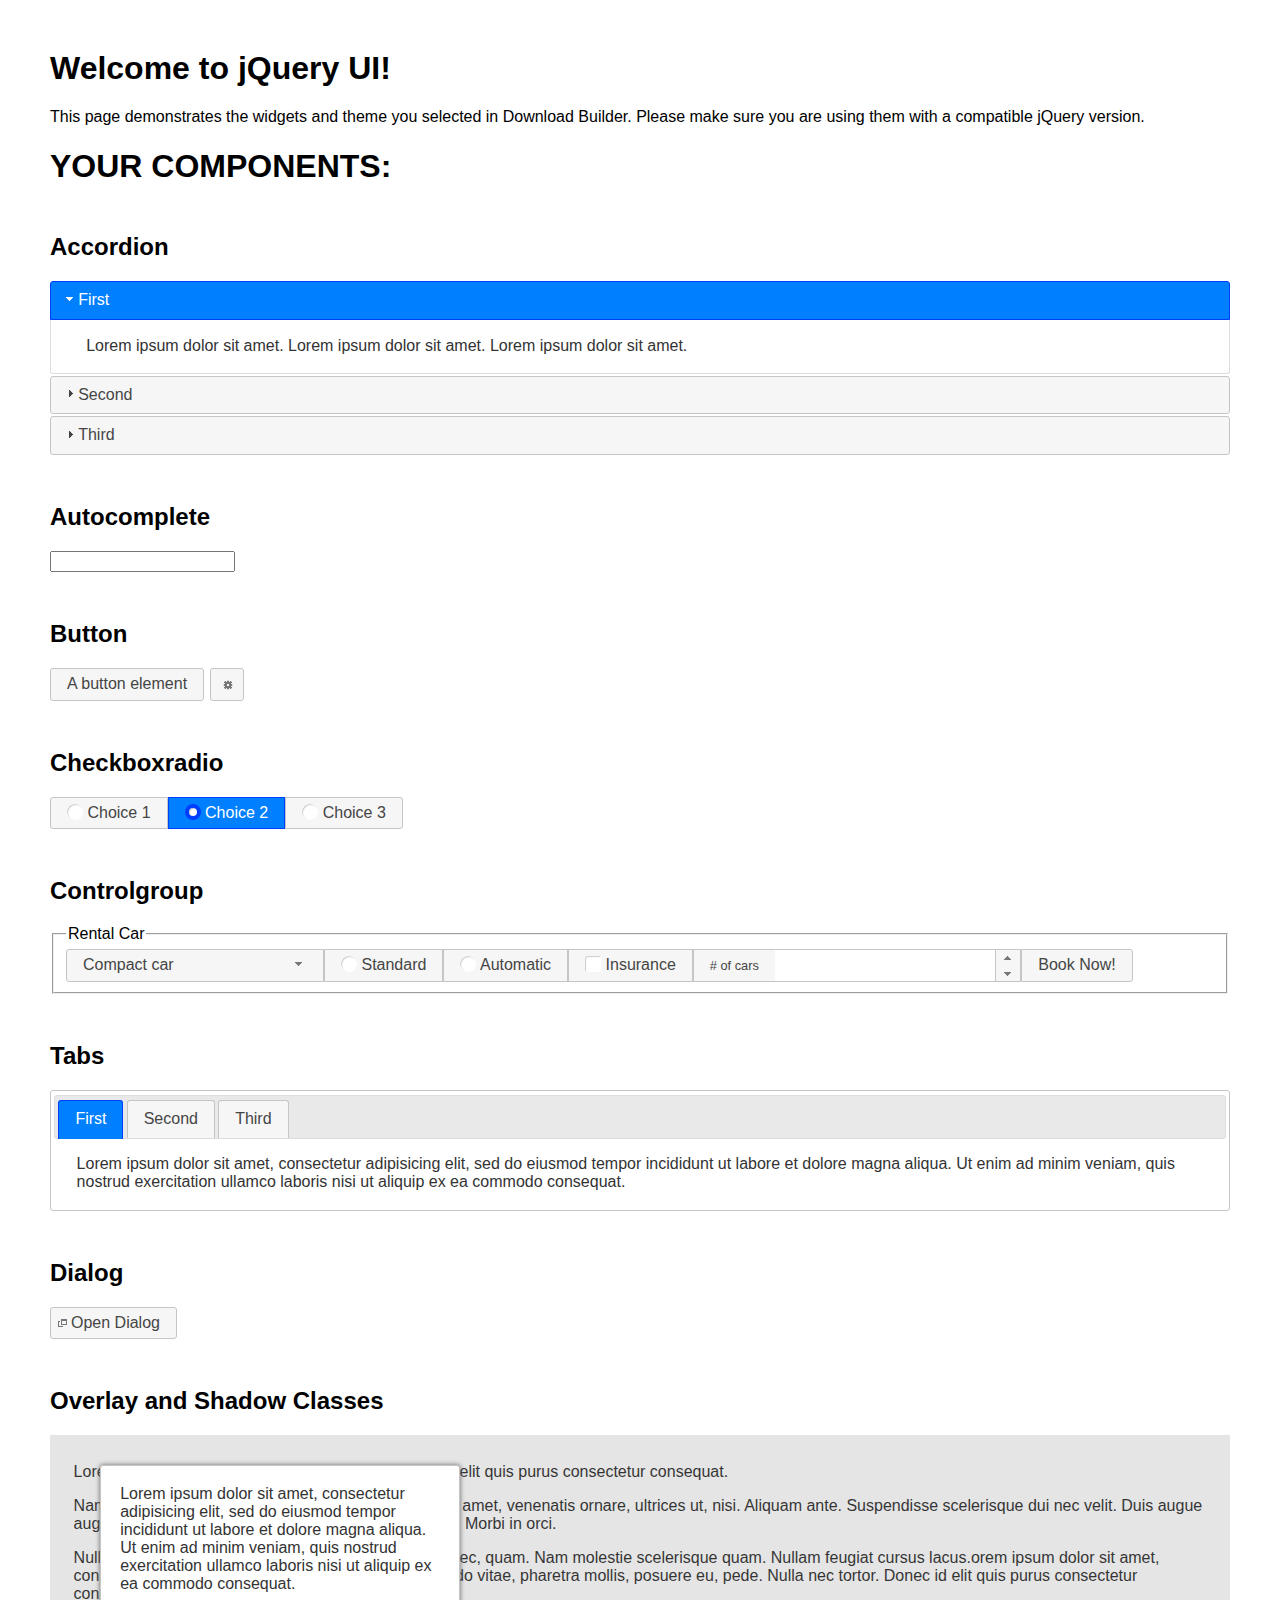
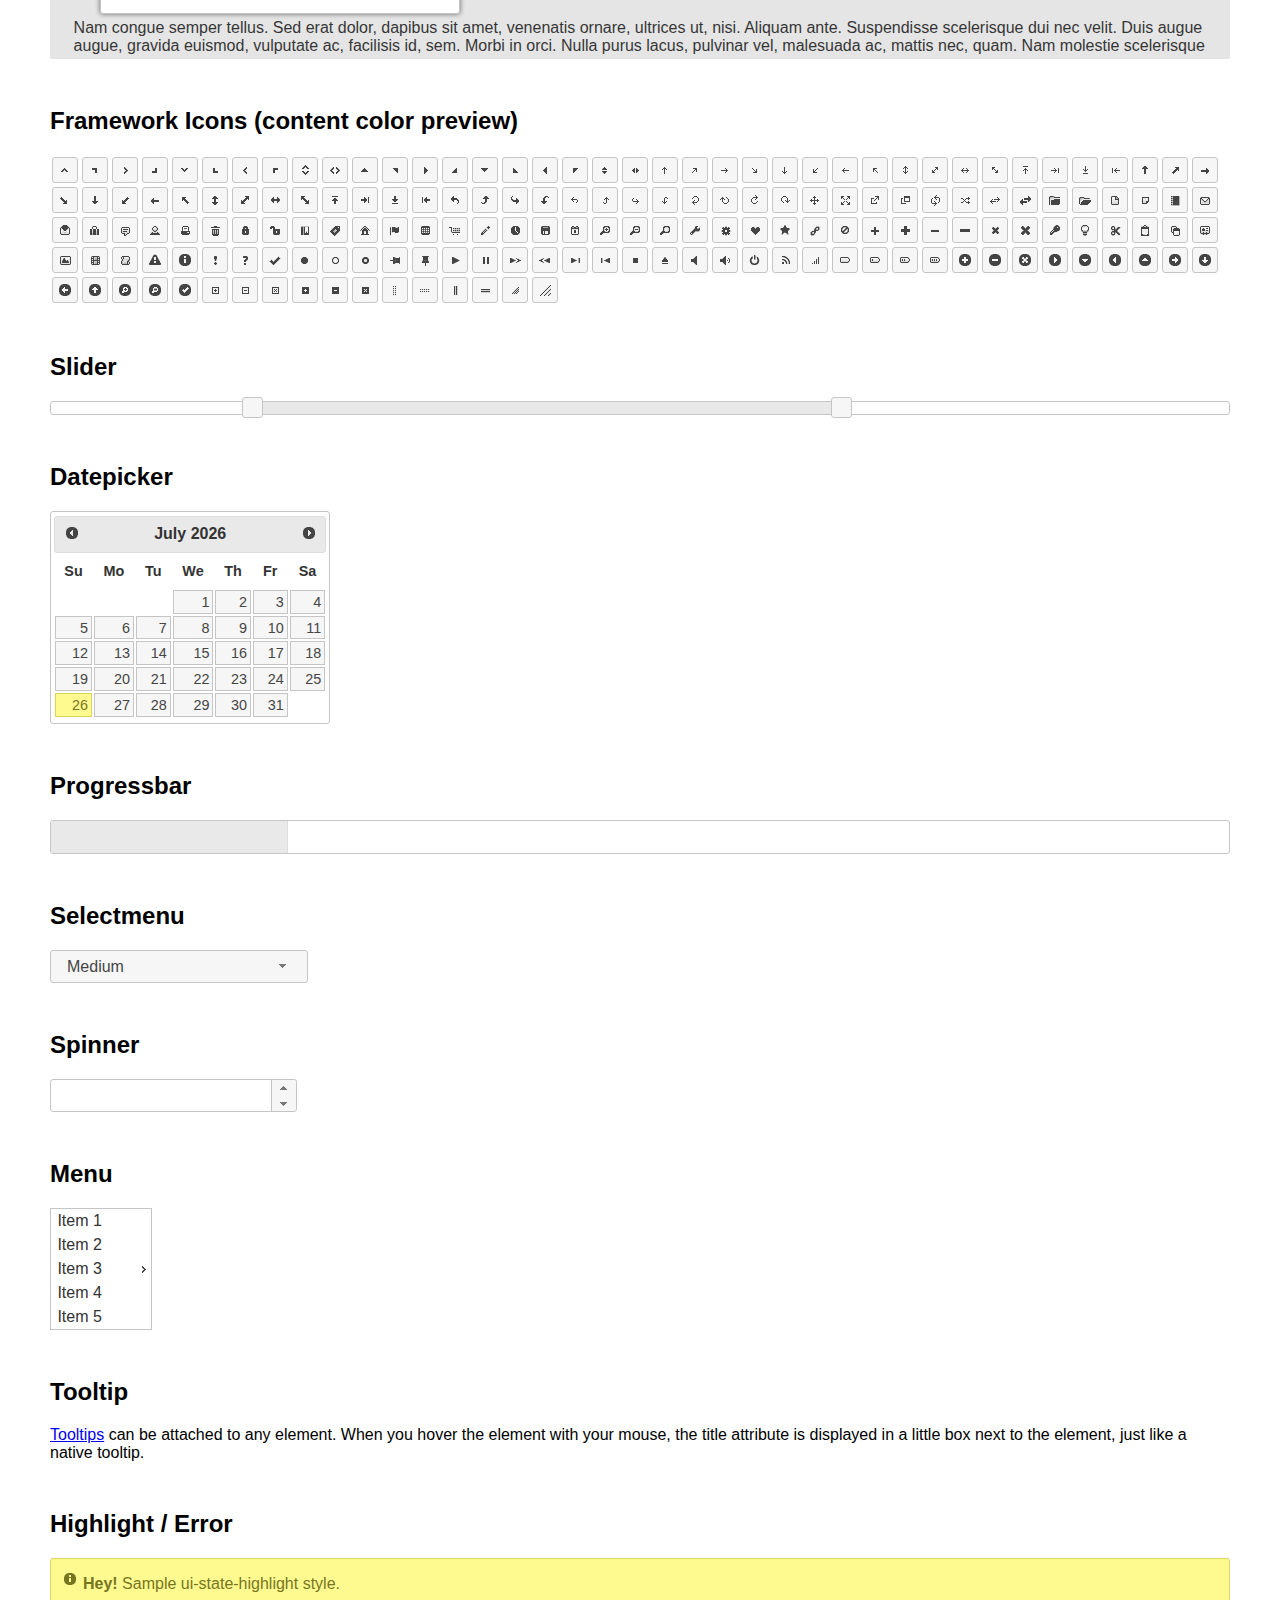
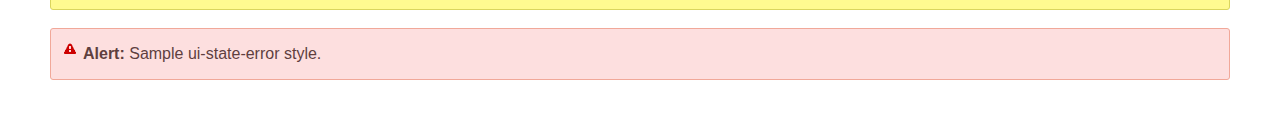
<file: jquery-ui-1.12.1.custom/jquery-ui-1.12.1.custom/index.html>
<!doctype html>
<html lang="us">
<head>
	<meta charset="utf-8">
	<title>jQuery UI Example Page</title>
	<link href="jquery-ui.css" rel="stylesheet">
	<style>
	body{
		font-family: "Trebuchet MS", sans-serif;
		margin: 50px;
	}
	.demoHeaders {
		margin-top: 2em;
	}
	#dialog-link {
		padding: .4em 1em .4em 20px;
		text-decoration: none;
		position: relative;
	}
	#dialog-link span.ui-icon {
		margin: 0 5px 0 0;
		position: absolute;
		left: .2em;
		top: 50%;
		margin-top: -8px;
	}
	#icons {
		margin: 0;
		padding: 0;
	}
	#icons li {
		margin: 2px;
		position: relative;
		padding: 4px 0;
		cursor: pointer;
		float: left;
		list-style: none;
	}
	#icons span.ui-icon {
		float: left;
		margin: 0 4px;
	}
	.fakewindowcontain .ui-widget-overlay {
		position: absolute;
	}
	select {
		width: 200px;
	}
	</style>
</head>
<body>

<h1>Welcome to jQuery UI!</h1>

<div class="ui-widget">
	<p>This page demonstrates the widgets and theme you selected in Download Builder. Please make sure you are using them with a compatible jQuery version.</p>
</div>

<h1>YOUR COMPONENTS:</h1>


<!-- Accordion -->
<h2 class="demoHeaders">Accordion</h2>
<div id="accordion">
	<h3>First</h3>
	<div>Lorem ipsum dolor sit amet. Lorem ipsum dolor sit amet. Lorem ipsum dolor sit amet.</div>
	<h3>Second</h3>
	<div>Phasellus mattis tincidunt nibh.</div>
	<h3>Third</h3>
	<div>Nam dui erat, auctor a, dignissim quis.</div>
</div>



<!-- Autocomplete -->
<h2 class="demoHeaders">Autocomplete</h2>
<div>
	<input id="autocomplete" title="type &quot;a&quot;">
</div>



<!-- Button -->
<h2 class="demoHeaders">Button</h2>
<button id="button">A button element</button>
<button id="button-icon">An icon-only button</button>



<!-- Checkboxradio -->
<h2 class="demoHeaders">Checkboxradio</h2>
<form style="margin-top: 1em;">
	<div id="radioset">
		<input type="radio" id="radio1" name="radio"><label for="radio1">Choice 1</label>
		<input type="radio" id="radio2" name="radio" checked="checked"><label for="radio2">Choice 2</label>
		<input type="radio" id="radio3" name="radio"><label for="radio3">Choice 3</label>
	</div>
</form>



<!-- Controlgroup -->
<h2 class="demoHeaders">Controlgroup</h2>
<fieldset>
	<legend>Rental Car</legend>
	<div id="controlgroup">
		<select id="car-type">
			<option>Compact car</option>
			<option>Midsize car</option>
			<option>Full size car</option>
			<option>SUV</option>
			<option>Luxury</option>
			<option>Truck</option>
			<option>Van</option>
		</select>
		<label for="transmission-standard">Standard</label>
		<input type="radio" name="transmission" id="transmission-standard">
		<label for="transmission-automatic">Automatic</label>
		<input type="radio" name="transmission" id="transmission-automatic">
		<label for="insurance">Insurance</label>
		<input type="checkbox" name="insurance" id="insurance">
		<label for="horizontal-spinner" class="ui-controlgroup-label"># of cars</label>
		<input id="horizontal-spinner" class="ui-spinner-input">
		<button>Book Now!</button>
	</div>
</fieldset>



<!-- Tabs -->
<h2 class="demoHeaders">Tabs</h2>
<div id="tabs">
	<ul>
		<li><a href="#tabs-1">First</a></li>
		<li><a href="#tabs-2">Second</a></li>
		<li><a href="#tabs-3">Third</a></li>
	</ul>
	<div id="tabs-1">Lorem ipsum dolor sit amet, consectetur adipisicing elit, sed do eiusmod tempor incididunt ut labore et dolore magna aliqua. Ut enim ad minim veniam, quis nostrud exercitation ullamco laboris nisi ut aliquip ex ea commodo consequat.</div>
	<div id="tabs-2">Phasellus mattis tincidunt nibh. Cras orci urna, blandit id, pretium vel, aliquet ornare, felis. Maecenas scelerisque sem non nisl. Fusce sed lorem in enim dictum bibendum.</div>
	<div id="tabs-3">Nam dui erat, auctor a, dignissim quis, sollicitudin eu, felis. Pellentesque nisi urna, interdum eget, sagittis et, consequat vestibulum, lacus. Mauris porttitor ullamcorper augue.</div>
</div>



<h2 class="demoHeaders">Dialog</h2>
<p>
	<button id="dialog-link" class="ui-button ui-corner-all ui-widget">
		<span class="ui-icon ui-icon-newwin"></span>Open Dialog
	</button>
</p>

<h2 class="demoHeaders">Overlay and Shadow Classes</h2>
<div style="position: relative; width: 96%; height: 200px; padding:1% 2%; overflow:hidden;" class="fakewindowcontain">
	<p>Lorem ipsum dolor sit amet,  Nulla nec tortor. Donec id elit quis purus consectetur consequat. </p><p>Nam congue semper tellus. Sed erat dolor, dapibus sit amet, venenatis ornare, ultrices ut, nisi. Aliquam ante. Suspendisse scelerisque dui nec velit. Duis augue augue, gravida euismod, vulputate ac, facilisis id, sem. Morbi in orci. </p><p>Nulla purus lacus, pulvinar vel, malesuada ac, mattis nec, quam. Nam molestie scelerisque quam. Nullam feugiat cursus lacus.orem ipsum dolor sit amet, consectetur adipiscing elit. Donec libero risus, commodo vitae, pharetra mollis, posuere eu, pede. Nulla nec tortor. Donec id elit quis purus consectetur consequat. </p><p>Nam congue semper tellus. Sed erat dolor, dapibus sit amet, venenatis ornare, ultrices ut, nisi. Aliquam ante. Suspendisse scelerisque dui nec velit. Duis augue augue, gravida euismod, vulputate ac, facilisis id, sem. Morbi in orci. Nulla purus lacus, pulvinar vel, malesuada ac, mattis nec, quam. Nam molestie scelerisque quam. </p><p>Nullam feugiat cursus lacus.orem ipsum dolor sit amet, consectetur adipiscing elit. Donec libero risus, commodo vitae, pharetra mollis, posuere eu, pede. Nulla nec tortor. Donec id elit quis purus consectetur consequat. Nam congue semper tellus. Sed erat dolor, dapibus sit amet, venenatis ornare, ultrices ut, nisi. Aliquam ante. </p><p>Suspendisse scelerisque dui nec velit. Duis augue augue, gravida euismod, vulputate ac, facilisis id, sem. Morbi in orci. Nulla purus lacus, pulvinar vel, malesuada ac, mattis nec, quam. Nam molestie scelerisque quam. Nullam feugiat cursus lacus.orem ipsum dolor sit amet, consectetur adipiscing elit. Donec libero risus, commodo vitae, pharetra mollis, posuere eu, pede. Nulla nec tortor. Donec id elit quis purus consectetur consequat. Nam congue semper tellus. Sed erat dolor, dapibus sit amet, venenatis ornare, ultrices ut, nisi. </p>

	<!-- ui-dialog -->
	<div class="ui-widget-overlay ui-front"></div>
	<div style="position: absolute; width: 320px; left: 50px; top: 30px; padding: 1.2em" class="ui-widget ui-front ui-widget-content ui-corner-all ui-widget-shadow">
		Lorem ipsum dolor sit amet, consectetur adipisicing elit, sed do eiusmod tempor incididunt ut labore et dolore magna aliqua. Ut enim ad minim veniam, quis nostrud exercitation ullamco laboris nisi ut aliquip ex ea commodo consequat.
	</div>

</div>

<!-- ui-dialog -->
<div id="dialog" title="Dialog Title">
	<p>Lorem ipsum dolor sit amet, consectetur adipisicing elit, sed do eiusmod tempor incididunt ut labore et dolore magna aliqua. Ut enim ad minim veniam, quis nostrud exercitation ullamco laboris nisi ut aliquip ex ea commodo consequat.</p>
</div>



<h2 class="demoHeaders">Framework Icons (content color preview)</h2>
<ul id="icons" class="ui-widget ui-helper-clearfix">
	<li class="ui-state-default ui-corner-all" title=".ui-icon-caret-1-n"><span class="ui-icon ui-icon-caret-1-n"></span></li>
	<li class="ui-state-default ui-corner-all" title=".ui-icon-caret-1-ne"><span class="ui-icon ui-icon-caret-1-ne"></span></li>
	<li class="ui-state-default ui-corner-all" title=".ui-icon-caret-1-e"><span class="ui-icon ui-icon-caret-1-e"></span></li>
	<li class="ui-state-default ui-corner-all" title=".ui-icon-caret-1-se"><span class="ui-icon ui-icon-caret-1-se"></span></li>
	<li class="ui-state-default ui-corner-all" title=".ui-icon-caret-1-s"><span class="ui-icon ui-icon-caret-1-s"></span></li>
	<li class="ui-state-default ui-corner-all" title=".ui-icon-caret-1-sw"><span class="ui-icon ui-icon-caret-1-sw"></span></li>
	<li class="ui-state-default ui-corner-all" title=".ui-icon-caret-1-w"><span class="ui-icon ui-icon-caret-1-w"></span></li>
	<li class="ui-state-default ui-corner-all" title=".ui-icon-caret-1-nw"><span class="ui-icon ui-icon-caret-1-nw"></span></li>
	<li class="ui-state-default ui-corner-all" title=".ui-icon-caret-2-n-s"><span class="ui-icon ui-icon-caret-2-n-s"></span></li>
	<li class="ui-state-default ui-corner-all" title=".ui-icon-caret-2-e-w"><span class="ui-icon ui-icon-caret-2-e-w"></span></li>
	<li class="ui-state-default ui-corner-all" title=".ui-icon-triangle-1-n"><span class="ui-icon ui-icon-triangle-1-n"></span></li>
	<li class="ui-state-default ui-corner-all" title=".ui-icon-triangle-1-ne"><span class="ui-icon ui-icon-triangle-1-ne"></span></li>
	<li class="ui-state-default ui-corner-all" title=".ui-icon-triangle-1-e"><span class="ui-icon ui-icon-triangle-1-e"></span></li>
	<li class="ui-state-default ui-corner-all" title=".ui-icon-triangle-1-se"><span class="ui-icon ui-icon-triangle-1-se"></span></li>
	<li class="ui-state-default ui-corner-all" title=".ui-icon-triangle-1-s"><span class="ui-icon ui-icon-triangle-1-s"></span></li>
	<li class="ui-state-default ui-corner-all" title=".ui-icon-triangle-1-sw"><span class="ui-icon ui-icon-triangle-1-sw"></span></li>
	<li class="ui-state-default ui-corner-all" title=".ui-icon-triangle-1-w"><span class="ui-icon ui-icon-triangle-1-w"></span></li>
	<li class="ui-state-default ui-corner-all" title=".ui-icon-triangle-1-nw"><span class="ui-icon ui-icon-triangle-1-nw"></span></li>
	<li class="ui-state-default ui-corner-all" title=".ui-icon-triangle-2-n-s"><span class="ui-icon ui-icon-triangle-2-n-s"></span></li>
	<li class="ui-state-default ui-corner-all" title=".ui-icon-triangle-2-e-w"><span class="ui-icon ui-icon-triangle-2-e-w"></span></li>
	<li class="ui-state-default ui-corner-all" title=".ui-icon-arrow-1-n"><span class="ui-icon ui-icon-arrow-1-n"></span></li>
	<li class="ui-state-default ui-corner-all" title=".ui-icon-arrow-1-ne"><span class="ui-icon ui-icon-arrow-1-ne"></span></li>
	<li class="ui-state-default ui-corner-all" title=".ui-icon-arrow-1-e"><span class="ui-icon ui-icon-arrow-1-e"></span></li>
	<li class="ui-state-default ui-corner-all" title=".ui-icon-arrow-1-se"><span class="ui-icon ui-icon-arrow-1-se"></span></li>
	<li class="ui-state-default ui-corner-all" title=".ui-icon-arrow-1-s"><span class="ui-icon ui-icon-arrow-1-s"></span></li>
	<li class="ui-state-default ui-corner-all" title=".ui-icon-arrow-1-sw"><span class="ui-icon ui-icon-arrow-1-sw"></span></li>
	<li class="ui-state-default ui-corner-all" title=".ui-icon-arrow-1-w"><span class="ui-icon ui-icon-arrow-1-w"></span></li>
	<li class="ui-state-default ui-corner-all" title=".ui-icon-arrow-1-nw"><span class="ui-icon ui-icon-arrow-1-nw"></span></li>
	<li class="ui-state-default ui-corner-all" title=".ui-icon-arrow-2-n-s"><span class="ui-icon ui-icon-arrow-2-n-s"></span></li>
	<li class="ui-state-default ui-corner-all" title=".ui-icon-arrow-2-ne-sw"><span class="ui-icon ui-icon-arrow-2-ne-sw"></span></li>
	<li class="ui-state-default ui-corner-all" title=".ui-icon-arrow-2-e-w"><span class="ui-icon ui-icon-arrow-2-e-w"></span></li>
	<li class="ui-state-default ui-corner-all" title=".ui-icon-arrow-2-se-nw"><span class="ui-icon ui-icon-arrow-2-se-nw"></span></li>
	<li class="ui-state-default ui-corner-all" title=".ui-icon-arrowstop-1-n"><span class="ui-icon ui-icon-arrowstop-1-n"></span></li>
	<li class="ui-state-default ui-corner-all" title=".ui-icon-arrowstop-1-e"><span class="ui-icon ui-icon-arrowstop-1-e"></span></li>
	<li class="ui-state-default ui-corner-all" title=".ui-icon-arrowstop-1-s"><span class="ui-icon ui-icon-arrowstop-1-s"></span></li>
	<li class="ui-state-default ui-corner-all" title=".ui-icon-arrowstop-1-w"><span class="ui-icon ui-icon-arrowstop-1-w"></span></li>
	<li class="ui-state-default ui-corner-all" title=".ui-icon-arrowthick-1-n"><span class="ui-icon ui-icon-arrowthick-1-n"></span></li>
	<li class="ui-state-default ui-corner-all" title=".ui-icon-arrowthick-1-ne"><span class="ui-icon ui-icon-arrowthick-1-ne"></span></li>
	<li class="ui-state-default ui-corner-all" title=".ui-icon-arrowthick-1-e"><span class="ui-icon ui-icon-arrowthick-1-e"></span></li>
	<li class="ui-state-default ui-corner-all" title=".ui-icon-arrowthick-1-se"><span class="ui-icon ui-icon-arrowthick-1-se"></span></li>
	<li class="ui-state-default ui-corner-all" title=".ui-icon-arrowthick-1-s"><span class="ui-icon ui-icon-arrowthick-1-s"></span></li>
	<li class="ui-state-default ui-corner-all" title=".ui-icon-arrowthick-1-sw"><span class="ui-icon ui-icon-arrowthick-1-sw"></span></li>
	<li class="ui-state-default ui-corner-all" title=".ui-icon-arrowthick-1-w"><span class="ui-icon ui-icon-arrowthick-1-w"></span></li>
	<li class="ui-state-default ui-corner-all" title=".ui-icon-arrowthick-1-nw"><span class="ui-icon ui-icon-arrowthick-1-nw"></span></li>
	<li class="ui-state-default ui-corner-all" title=".ui-icon-arrowthick-2-n-s"><span class="ui-icon ui-icon-arrowthick-2-n-s"></span></li>
	<li class="ui-state-default ui-corner-all" title=".ui-icon-arrowthick-2-ne-sw"><span class="ui-icon ui-icon-arrowthick-2-ne-sw"></span></li>
	<li class="ui-state-default ui-corner-all" title=".ui-icon-arrowthick-2-e-w"><span class="ui-icon ui-icon-arrowthick-2-e-w"></span></li>
	<li class="ui-state-default ui-corner-all" title=".ui-icon-arrowthick-2-se-nw"><span class="ui-icon ui-icon-arrowthick-2-se-nw"></span></li>
	<li class="ui-state-default ui-corner-all" title=".ui-icon-arrowthickstop-1-n"><span class="ui-icon ui-icon-arrowthickstop-1-n"></span></li>
	<li class="ui-state-default ui-corner-all" title=".ui-icon-arrowthickstop-1-e"><span class="ui-icon ui-icon-arrowthickstop-1-e"></span></li>
	<li class="ui-state-default ui-corner-all" title=".ui-icon-arrowthickstop-1-s"><span class="ui-icon ui-icon-arrowthickstop-1-s"></span></li>
	<li class="ui-state-default ui-corner-all" title=".ui-icon-arrowthickstop-1-w"><span class="ui-icon ui-icon-arrowthickstop-1-w"></span></li>
	<li class="ui-state-default ui-corner-all" title=".ui-icon-arrowreturnthick-1-w"><span class="ui-icon ui-icon-arrowreturnthick-1-w"></span></li>
	<li class="ui-state-default ui-corner-all" title=".ui-icon-arrowreturnthick-1-n"><span class="ui-icon ui-icon-arrowreturnthick-1-n"></span></li>
	<li class="ui-state-default ui-corner-all" title=".ui-icon-arrowreturnthick-1-e"><span class="ui-icon ui-icon-arrowreturnthick-1-e"></span></li>
	<li class="ui-state-default ui-corner-all" title=".ui-icon-arrowreturnthick-1-s"><span class="ui-icon ui-icon-arrowreturnthick-1-s"></span></li>
	<li class="ui-state-default ui-corner-all" title=".ui-icon-arrowreturn-1-w"><span class="ui-icon ui-icon-arrowreturn-1-w"></span></li>
	<li class="ui-state-default ui-corner-all" title=".ui-icon-arrowreturn-1-n"><span class="ui-icon ui-icon-arrowreturn-1-n"></span></li>
	<li class="ui-state-default ui-corner-all" title=".ui-icon-arrowreturn-1-e"><span class="ui-icon ui-icon-arrowreturn-1-e"></span></li>
	<li class="ui-state-default ui-corner-all" title=".ui-icon-arrowreturn-1-s"><span class="ui-icon ui-icon-arrowreturn-1-s"></span></li>
	<li class="ui-state-default ui-corner-all" title=".ui-icon-arrowrefresh-1-w"><span class="ui-icon ui-icon-arrowrefresh-1-w"></span></li>
	<li class="ui-state-default ui-corner-all" title=".ui-icon-arrowrefresh-1-n"><span class="ui-icon ui-icon-arrowrefresh-1-n"></span></li>
	<li class="ui-state-default ui-corner-all" title=".ui-icon-arrowrefresh-1-e"><span class="ui-icon ui-icon-arrowrefresh-1-e"></span></li>
	<li class="ui-state-default ui-corner-all" title=".ui-icon-arrowrefresh-1-s"><span class="ui-icon ui-icon-arrowrefresh-1-s"></span></li>
	<li class="ui-state-default ui-corner-all" title=".ui-icon-arrow-4"><span class="ui-icon ui-icon-arrow-4"></span></li>
	<li class="ui-state-default ui-corner-all" title=".ui-icon-arrow-4-diag"><span class="ui-icon ui-icon-arrow-4-diag"></span></li>
	<li class="ui-state-default ui-corner-all" title=".ui-icon-extlink"><span class="ui-icon ui-icon-extlink"></span></li>
	<li class="ui-state-default ui-corner-all" title=".ui-icon-newwin"><span class="ui-icon ui-icon-newwin"></span></li>
	<li class="ui-state-default ui-corner-all" title=".ui-icon-refresh"><span class="ui-icon ui-icon-refresh"></span></li>
	<li class="ui-state-default ui-corner-all" title=".ui-icon-shuffle"><span class="ui-icon ui-icon-shuffle"></span></li>
	<li class="ui-state-default ui-corner-all" title=".ui-icon-transfer-e-w"><span class="ui-icon ui-icon-transfer-e-w"></span></li>
	<li class="ui-state-default ui-corner-all" title=".ui-icon-transferthick-e-w"><span class="ui-icon ui-icon-transferthick-e-w"></span></li>
	<li class="ui-state-default ui-corner-all" title=".ui-icon-folder-collapsed"><span class="ui-icon ui-icon-folder-collapsed"></span></li>
	<li class="ui-state-default ui-corner-all" title=".ui-icon-folder-open"><span class="ui-icon ui-icon-folder-open"></span></li>
	<li class="ui-state-default ui-corner-all" title=".ui-icon-document"><span class="ui-icon ui-icon-document"></span></li>
	<li class="ui-state-default ui-corner-all" title=".ui-icon-document-b"><span class="ui-icon ui-icon-document-b"></span></li>
	<li class="ui-state-default ui-corner-all" title=".ui-icon-note"><span class="ui-icon ui-icon-note"></span></li>
	<li class="ui-state-default ui-corner-all" title=".ui-icon-mail-closed"><span class="ui-icon ui-icon-mail-closed"></span></li>
	<li class="ui-state-default ui-corner-all" title=".ui-icon-mail-open"><span class="ui-icon ui-icon-mail-open"></span></li>
	<li class="ui-state-default ui-corner-all" title=".ui-icon-suitcase"><span class="ui-icon ui-icon-suitcase"></span></li>
	<li class="ui-state-default ui-corner-all" title=".ui-icon-comment"><span class="ui-icon ui-icon-comment"></span></li>
	<li class="ui-state-default ui-corner-all" title=".ui-icon-person"><span class="ui-icon ui-icon-person"></span></li>
	<li class="ui-state-default ui-corner-all" title=".ui-icon-print"><span class="ui-icon ui-icon-print"></span></li>
	<li class="ui-state-default ui-corner-all" title=".ui-icon-trash"><span class="ui-icon ui-icon-trash"></span></li>
	<li class="ui-state-default ui-corner-all" title=".ui-icon-locked"><span class="ui-icon ui-icon-locked"></span></li>
	<li class="ui-state-default ui-corner-all" title=".ui-icon-unlocked"><span class="ui-icon ui-icon-unlocked"></span></li>
	<li class="ui-state-default ui-corner-all" title=".ui-icon-bookmark"><span class="ui-icon ui-icon-bookmark"></span></li>
	<li class="ui-state-default ui-corner-all" title=".ui-icon-tag"><span class="ui-icon ui-icon-tag"></span></li>
	<li class="ui-state-default ui-corner-all" title=".ui-icon-home"><span class="ui-icon ui-icon-home"></span></li>
	<li class="ui-state-default ui-corner-all" title=".ui-icon-flag"><span class="ui-icon ui-icon-flag"></span></li>
	<li class="ui-state-default ui-corner-all" title=".ui-icon-calculator"><span class="ui-icon ui-icon-calculator"></span></li>
	<li class="ui-state-default ui-corner-all" title=".ui-icon-cart"><span class="ui-icon ui-icon-cart"></span></li>
	<li class="ui-state-default ui-corner-all" title=".ui-icon-pencil"><span class="ui-icon ui-icon-pencil"></span></li>
	<li class="ui-state-default ui-corner-all" title=".ui-icon-clock"><span class="ui-icon ui-icon-clock"></span></li>
	<li class="ui-state-default ui-corner-all" title=".ui-icon-disk"><span class="ui-icon ui-icon-disk"></span></li>
	<li class="ui-state-default ui-corner-all" title=".ui-icon-calendar"><span class="ui-icon ui-icon-calendar"></span></li>
	<li class="ui-state-default ui-corner-all" title=".ui-icon-zoomin"><span class="ui-icon ui-icon-zoomin"></span></li>
	<li class="ui-state-default ui-corner-all" title=".ui-icon-zoomout"><span class="ui-icon ui-icon-zoomout"></span></li>
	<li class="ui-state-default ui-corner-all" title=".ui-icon-search"><span class="ui-icon ui-icon-search"></span></li>
	<li class="ui-state-default ui-corner-all" title=".ui-icon-wrench"><span class="ui-icon ui-icon-wrench"></span></li>
	<li class="ui-state-default ui-corner-all" title=".ui-icon-gear"><span class="ui-icon ui-icon-gear"></span></li>
	<li class="ui-state-default ui-corner-all" title=".ui-icon-heart"><span class="ui-icon ui-icon-heart"></span></li>
	<li class="ui-state-default ui-corner-all" title=".ui-icon-star"><span class="ui-icon ui-icon-star"></span></li>
	<li class="ui-state-default ui-corner-all" title=".ui-icon-link"><span class="ui-icon ui-icon-link"></span></li>
	<li class="ui-state-default ui-corner-all" title=".ui-icon-cancel"><span class="ui-icon ui-icon-cancel"></span></li>
	<li class="ui-state-default ui-corner-all" title=".ui-icon-plus"><span class="ui-icon ui-icon-plus"></span></li>
	<li class="ui-state-default ui-corner-all" title=".ui-icon-plusthick"><span class="ui-icon ui-icon-plusthick"></span></li>
	<li class="ui-state-default ui-corner-all" title=".ui-icon-minus"><span class="ui-icon ui-icon-minus"></span></li>
	<li class="ui-state-default ui-corner-all" title=".ui-icon-minusthick"><span class="ui-icon ui-icon-minusthick"></span></li>
	<li class="ui-state-default ui-corner-all" title=".ui-icon-close"><span class="ui-icon ui-icon-close"></span></li>
	<li class="ui-state-default ui-corner-all" title=".ui-icon-closethick"><span class="ui-icon ui-icon-closethick"></span></li>
	<li class="ui-state-default ui-corner-all" title=".ui-icon-key"><span class="ui-icon ui-icon-key"></span></li>
	<li class="ui-state-default ui-corner-all" title=".ui-icon-lightbulb"><span class="ui-icon ui-icon-lightbulb"></span></li>
	<li class="ui-state-default ui-corner-all" title=".ui-icon-scissors"><span class="ui-icon ui-icon-scissors"></span></li>
	<li class="ui-state-default ui-corner-all" title=".ui-icon-clipboard"><span class="ui-icon ui-icon-clipboard"></span></li>
	<li class="ui-state-default ui-corner-all" title=".ui-icon-copy"><span class="ui-icon ui-icon-copy"></span></li>
	<li class="ui-state-default ui-corner-all" title=".ui-icon-contact"><span class="ui-icon ui-icon-contact"></span></li>
	<li class="ui-state-default ui-corner-all" title=".ui-icon-image"><span class="ui-icon ui-icon-image"></span></li>
	<li class="ui-state-default ui-corner-all" title=".ui-icon-video"><span class="ui-icon ui-icon-video"></span></li>
	<li class="ui-state-default ui-corner-all" title=".ui-icon-script"><span class="ui-icon ui-icon-script"></span></li>
	<li class="ui-state-default ui-corner-all" title=".ui-icon-alert"><span class="ui-icon ui-icon-alert"></span></li>
	<li class="ui-state-default ui-corner-all" title=".ui-icon-info"><span class="ui-icon ui-icon-info"></span></li>
	<li class="ui-state-default ui-corner-all" title=".ui-icon-notice"><span class="ui-icon ui-icon-notice"></span></li>
	<li class="ui-state-default ui-corner-all" title=".ui-icon-help"><span class="ui-icon ui-icon-help"></span></li>
	<li class="ui-state-default ui-corner-all" title=".ui-icon-check"><span class="ui-icon ui-icon-check"></span></li>
	<li class="ui-state-default ui-corner-all" title=".ui-icon-bullet"><span class="ui-icon ui-icon-bullet"></span></li>
	<li class="ui-state-default ui-corner-all" title=".ui-icon-radio-off"><span class="ui-icon ui-icon-radio-off"></span></li>
	<li class="ui-state-default ui-corner-all" title=".ui-icon-radio-on"><span class="ui-icon ui-icon-radio-on"></span></li>
	<li class="ui-state-default ui-corner-all" title=".ui-icon-pin-w"><span class="ui-icon ui-icon-pin-w"></span></li>
	<li class="ui-state-default ui-corner-all" title=".ui-icon-pin-s"><span class="ui-icon ui-icon-pin-s"></span></li>
	<li class="ui-state-default ui-corner-all" title=".ui-icon-play"><span class="ui-icon ui-icon-play"></span></li>
	<li class="ui-state-default ui-corner-all" title=".ui-icon-pause"><span class="ui-icon ui-icon-pause"></span></li>
	<li class="ui-state-default ui-corner-all" title=".ui-icon-seek-next"><span class="ui-icon ui-icon-seek-next"></span></li>
	<li class="ui-state-default ui-corner-all" title=".ui-icon-seek-prev"><span class="ui-icon ui-icon-seek-prev"></span></li>
	<li class="ui-state-default ui-corner-all" title=".ui-icon-seek-end"><span class="ui-icon ui-icon-seek-end"></span></li>
	<li class="ui-state-default ui-corner-all" title=".ui-icon-seek-first"><span class="ui-icon ui-icon-seek-first"></span></li>
	<li class="ui-state-default ui-corner-all" title=".ui-icon-stop"><span class="ui-icon ui-icon-stop"></span></li>
	<li class="ui-state-default ui-corner-all" title=".ui-icon-eject"><span class="ui-icon ui-icon-eject"></span></li>
	<li class="ui-state-default ui-corner-all" title=".ui-icon-volume-off"><span class="ui-icon ui-icon-volume-off"></span></li>
	<li class="ui-state-default ui-corner-all" title=".ui-icon-volume-on"><span class="ui-icon ui-icon-volume-on"></span></li>
	<li class="ui-state-default ui-corner-all" title=".ui-icon-power"><span class="ui-icon ui-icon-power"></span></li>
	<li class="ui-state-default ui-corner-all" title=".ui-icon-signal-diag"><span class="ui-icon ui-icon-signal-diag"></span></li>
	<li class="ui-state-default ui-corner-all" title=".ui-icon-signal"><span class="ui-icon ui-icon-signal"></span></li>
	<li class="ui-state-default ui-corner-all" title=".ui-icon-battery-0"><span class="ui-icon ui-icon-battery-0"></span></li>
	<li class="ui-state-default ui-corner-all" title=".ui-icon-battery-1"><span class="ui-icon ui-icon-battery-1"></span></li>
	<li class="ui-state-default ui-corner-all" title=".ui-icon-battery-2"><span class="ui-icon ui-icon-battery-2"></span></li>
	<li class="ui-state-default ui-corner-all" title=".ui-icon-battery-3"><span class="ui-icon ui-icon-battery-3"></span></li>
	<li class="ui-state-default ui-corner-all" title=".ui-icon-circle-plus"><span class="ui-icon ui-icon-circle-plus"></span></li>
	<li class="ui-state-default ui-corner-all" title=".ui-icon-circle-minus"><span class="ui-icon ui-icon-circle-minus"></span></li>
	<li class="ui-state-default ui-corner-all" title=".ui-icon-circle-close"><span class="ui-icon ui-icon-circle-close"></span></li>
	<li class="ui-state-default ui-corner-all" title=".ui-icon-circle-triangle-e"><span class="ui-icon ui-icon-circle-triangle-e"></span></li>
	<li class="ui-state-default ui-corner-all" title=".ui-icon-circle-triangle-s"><span class="ui-icon ui-icon-circle-triangle-s"></span></li>
	<li class="ui-state-default ui-corner-all" title=".ui-icon-circle-triangle-w"><span class="ui-icon ui-icon-circle-triangle-w"></span></li>
	<li class="ui-state-default ui-corner-all" title=".ui-icon-circle-triangle-n"><span class="ui-icon ui-icon-circle-triangle-n"></span></li>
	<li class="ui-state-default ui-corner-all" title=".ui-icon-circle-arrow-e"><span class="ui-icon ui-icon-circle-arrow-e"></span></li>
	<li class="ui-state-default ui-corner-all" title=".ui-icon-circle-arrow-s"><span class="ui-icon ui-icon-circle-arrow-s"></span></li>
	<li class="ui-state-default ui-corner-all" title=".ui-icon-circle-arrow-w"><span class="ui-icon ui-icon-circle-arrow-w"></span></li>
	<li class="ui-state-default ui-corner-all" title=".ui-icon-circle-arrow-n"><span class="ui-icon ui-icon-circle-arrow-n"></span></li>
	<li class="ui-state-default ui-corner-all" title=".ui-icon-circle-zoomin"><span class="ui-icon ui-icon-circle-zoomin"></span></li>
	<li class="ui-state-default ui-corner-all" title=".ui-icon-circle-zoomout"><span class="ui-icon ui-icon-circle-zoomout"></span></li>
	<li class="ui-state-default ui-corner-all" title=".ui-icon-circle-check"><span class="ui-icon ui-icon-circle-check"></span></li>
	<li class="ui-state-default ui-corner-all" title=".ui-icon-circlesmall-plus"><span class="ui-icon ui-icon-circlesmall-plus"></span></li>
	<li class="ui-state-default ui-corner-all" title=".ui-icon-circlesmall-minus"><span class="ui-icon ui-icon-circlesmall-minus"></span></li>
	<li class="ui-state-default ui-corner-all" title=".ui-icon-circlesmall-close"><span class="ui-icon ui-icon-circlesmall-close"></span></li>
	<li class="ui-state-default ui-corner-all" title=".ui-icon-squaresmall-plus"><span class="ui-icon ui-icon-squaresmall-plus"></span></li>
	<li class="ui-state-default ui-corner-all" title=".ui-icon-squaresmall-minus"><span class="ui-icon ui-icon-squaresmall-minus"></span></li>
	<li class="ui-state-default ui-corner-all" title=".ui-icon-squaresmall-close"><span class="ui-icon ui-icon-squaresmall-close"></span></li>
	<li class="ui-state-default ui-corner-all" title=".ui-icon-grip-dotted-vertical"><span class="ui-icon ui-icon-grip-dotted-vertical"></span></li>
	<li class="ui-state-default ui-corner-all" title=".ui-icon-grip-dotted-horizontal"><span class="ui-icon ui-icon-grip-dotted-horizontal"></span></li>
	<li class="ui-state-default ui-corner-all" title=".ui-icon-grip-solid-vertical"><span class="ui-icon ui-icon-grip-solid-vertical"></span></li>
	<li class="ui-state-default ui-corner-all" title=".ui-icon-grip-solid-horizontal"><span class="ui-icon ui-icon-grip-solid-horizontal"></span></li>
	<li class="ui-state-default ui-corner-all" title=".ui-icon-gripsmall-diagonal-se"><span class="ui-icon ui-icon-gripsmall-diagonal-se"></span></li>
	<li class="ui-state-default ui-corner-all" title=".ui-icon-grip-diagonal-se"><span class="ui-icon ui-icon-grip-diagonal-se"></span></li>
</ul>


<!-- Slider -->
<h2 class="demoHeaders">Slider</h2>
<div id="slider"></div>



<!-- Datepicker -->
<h2 class="demoHeaders">Datepicker</h2>
<div id="datepicker"></div>



<!-- Progressbar -->
<h2 class="demoHeaders">Progressbar</h2>
<div id="progressbar"></div>



<!-- Progressbar -->
<h2 class="demoHeaders">Selectmenu</h2>
<select id="selectmenu">
	<option>Slower</option>
	<option>Slow</option>
	<option selected="selected">Medium</option>
	<option>Fast</option>
	<option>Faster</option>
</select>



<!-- Spinner -->
<h2 class="demoHeaders">Spinner</h2>
<input id="spinner">



<!-- Menu -->
<h2 class="demoHeaders">Menu</h2>
<ul style="width:100px;" id="menu">
	<li><div>Item 1</div></li>
	<li><div>Item 2</div></li>
	<li><div>Item 3</div>
		<ul>
			<li><div>Item 3-1</div></li>
			<li><div>Item 3-2</div></li>
			<li><div>Item 3-3</div></li>
			<li><div>Item 3-4</div></li>
			<li><div>Item 3-5</div></li>
		</ul>
	</li>
	<li><div>Item 4</div></li>
	<li><div>Item 5</div></li>
</ul>



<!-- Tooltip -->
<h2 class="demoHeaders">Tooltip</h2>
<p id="tooltip">
	<a href="#" title="That&apos;s what this widget is">Tooltips</a> can be attached to any element. When you hover
the element with your mouse, the title attribute is displayed in a little box next to the element, just like a native tooltip.
</p>


<!-- Highlight / Error -->
<h2 class="demoHeaders">Highlight / Error</h2>
<div class="ui-widget">
	<div class="ui-state-highlight ui-corner-all" style="margin-top: 20px; padding: 0 .7em;">
		<p><span class="ui-icon ui-icon-info" style="float: left; margin-right: .3em;"></span>
		<strong>Hey!</strong> Sample ui-state-highlight style.</p>
	</div>
</div>
<br>
<div class="ui-widget">
	<div class="ui-state-error ui-corner-all" style="padding: 0 .7em;">
		<p><span class="ui-icon ui-icon-alert" style="float: left; margin-right: .3em;"></span>
		<strong>Alert:</strong> Sample ui-state-error style.</p>
	</div>
</div>

<script src="external/jquery/jquery.js"></script>
<script src="jquery-ui.js"></script>
<script>

$( "#accordion" ).accordion();



var availableTags = [
	"ActionScript",
	"AppleScript",
	"Asp",
	"BASIC",
	"C",
	"C++",
	"Clojure",
	"COBOL",
	"ColdFusion",
	"Erlang",
	"Fortran",
	"Groovy",
	"Haskell",
	"Java",
	"JavaScript",
	"Lisp",
	"Perl",
	"PHP",
	"Python",
	"Ruby",
	"Scala",
	"Scheme"
];
$( "#autocomplete" ).autocomplete({
	source: availableTags
});



$( "#button" ).button();
$( "#button-icon" ).button({
	icon: "ui-icon-gear",
	showLabel: false
});



$( "#radioset" ).buttonset();



$( "#controlgroup" ).controlgroup();



$( "#tabs" ).tabs();



$( "#dialog" ).dialog({
	autoOpen: false,
	width: 400,
	buttons: [
		{
			text: "Ok",
			click: function() {
				$( this ).dialog( "close" );
			}
		},
		{
			text: "Cancel",
			click: function() {
				$( this ).dialog( "close" );
			}
		}
	]
});

// Link to open the dialog
$( "#dialog-link" ).click(function( event ) {
	$( "#dialog" ).dialog( "open" );
	event.preventDefault();
});



$( "#datepicker" ).datepicker({
	inline: true
});



$( "#slider" ).slider({
	range: true,
	values: [ 17, 67 ]
});



$( "#progressbar" ).progressbar({
	value: 20
});



$( "#spinner" ).spinner();



$( "#menu" ).menu();



$( "#tooltip" ).tooltip();



$( "#selectmenu" ).selectmenu();


// Hover states on the static widgets
$( "#dialog-link, #icons li" ).hover(
	function() {
		$( this ).addClass( "ui-state-hover" );
	},
	function() {
		$( this ).removeClass( "ui-state-hover" );
	}
);
</script>
</body>
</html>
</file>
